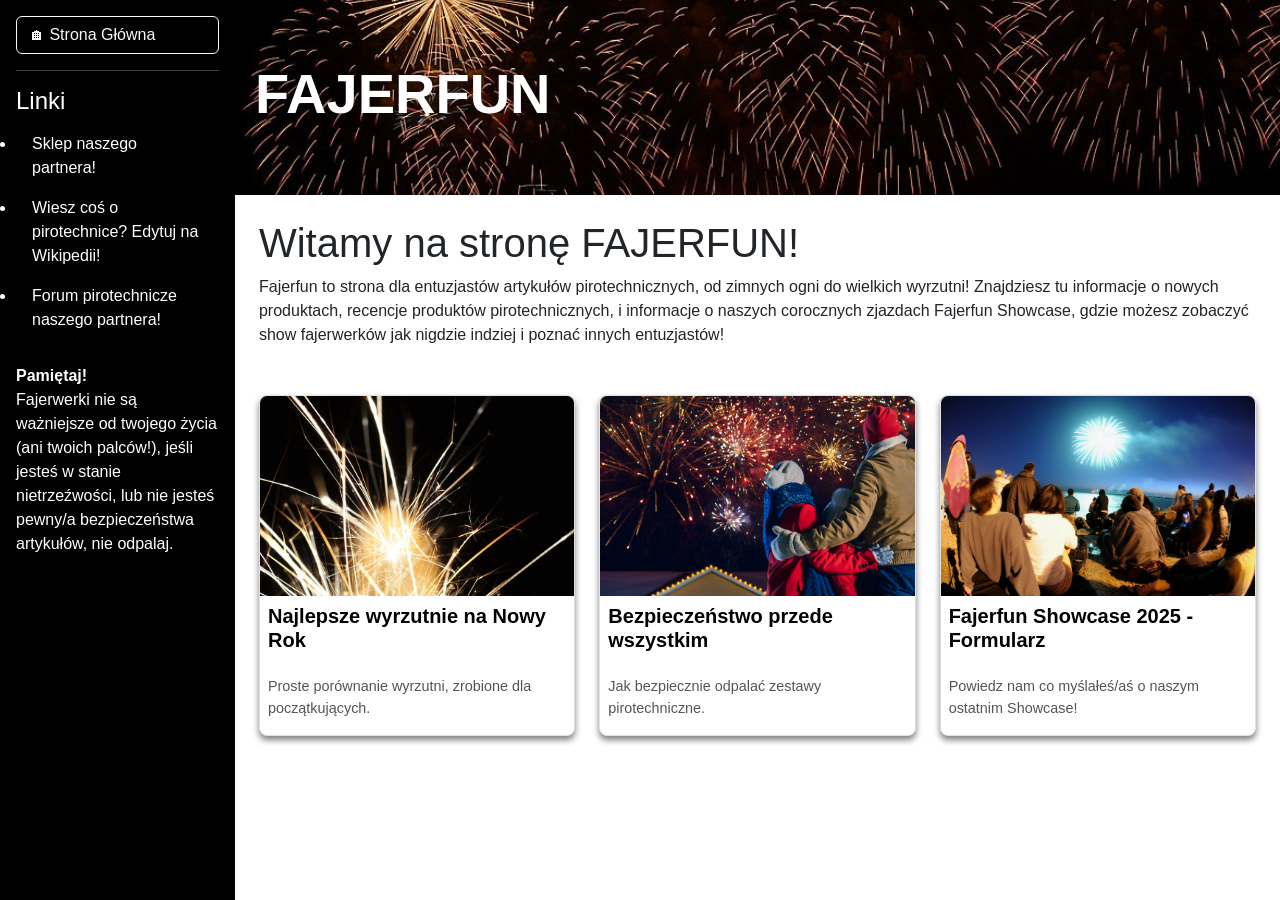
<file: index.html>
<!DOCTYPE html>
<html lang="pl">
<head>
  <meta charset="UTF-8">
  <meta name="viewport" content="width=device-width, initial-scale=1.0">
  <title>FAJERFUN</title>
  <link href="https://cdn.jsdelivr.net/npm/bootstrap@5.3.0/dist/css/bootstrap.min.css" rel="stylesheet">
  <link rel="stylesheet" href="styles.css">
</head>
<body>

<input type="checkbox" id="menu-toggle" class="d-none">
<div class="sidebar p-3">
  <div class="d-flex justify-content-between align-items-center mb-3">
    <a href="index.html" class="btn btn-outline-light w-100 text-start">🏠︎ Strona Główna</a>
    <label for="menu-toggle" class="btn-close btn-close-white d-lg-none ms-2" style="cursor: pointer;"></label>
  </div>

<hr>

        <div class="sidebar-body">
    <h4>Linki</h4>
    <ul class="bullet nav flex-column">
      <li class="nav-item"><a class="nav-link" href="https://hurtownia-fajerwerki.pl/">Sklep naszego partnera!</a></li>
      <li class="nav-item"><a class="nav-link" href="https://pl.wikipedia.org/wiki/Pirotechnika">Wiesz coś o pirotechnice? Edytuj na Wikipedii!</a></li>
      <li class="nav-item"><a class="nav-link" href="http://forum.pirotechnika.one.pl/">Forum pirotechnicze naszego partnera!</a></li>
    </ul>
    
    <br>
    
    <p><b>Pamiętaj!</b> <br> Fajerwerki nie są ważniejsze od twojego życia (ani twoich palców!), jeśli jesteś w stanie nietrzeźwości, lub nie jesteś pewny/a bezpieczeństwa artykułów, nie odpalaj.</p>
                        
  </div>
</div>
    
    
<div class="main-content">
  <header class="header">
    <h1 class="display-4 fw-bold">FAJERFUN</h1>
  </header>
  <div class="p-4">
    <label for="menu-toggle" class="btn btn-dark d-lg-none mb-4" style="cursor: pointer; box-shadow: 0 2px 3px rgba(0,0,0,0.5);">☰ Menu</label>

    <h1>Witamy na stronę FAJERFUN!</h1>
    
    <p>Fajerfun to strona dla entuzjastów artykułów pirotechnicznych, od zimnych ogni do wielkich wyrzutni! Znajdziesz tu informacje o nowych produktach, recencje produktów pirotechnicznych, i informacje o naszych corocznych zjazdach Fajerfun Showcase, gdzie możesz zobaczyć show fajerwerków jak nigdzie indziej i poznać innych entuzjastów!</p>
    
    <div class="row mt-5">
      
      <div class="col-md-4">
        <a href="blog1.html" class="blog-link">
          <div class="blog-card">
            <img src="NowyRok.jpg" alt="Fajerwerki">
            <div class="blog-card-text">
              <p class="h5 fw-bold">Najlepsze wyrzutnie na Nowy Rok</p>
            </div>
            <div class="blog-card-text2">
              <p>Proste porównanie wyrzutni, zrobione dla początkujących.</p>
            </div>
          </div>
        </a>
      </div>

      <div class="col-md-4">
        <a href="blog2.html" class="blog-link">
          <div class="blog-card">
            <img src="bezpieczenstwo.webp" alt="Fajerwerki">
            <div class="blog-card-text">
              <p class="h5 fw-bold">Bezpieczeństwo przede wszystkim</p>
            </div>
            <div class="blog-card-text2">
              <p>Jak bezpiecznie odpalać zestawy pirotechniczne.</p>
            </div>
          </div>
        </a>
      </div>

      <div class="col-md-4">
        <a href="blog3.html" class="blog-link">
          <div class="blog-card">
            <img src="showcase.webp" alt="Fajerwerki">
            <div class="blog-card-text">
              <p class="h5 fw-bold">Fajerfun Showcase 2025 - Formularz</p>
            </div> 
            <div class="blog-card-text2">
              <p>Powiedz nam co myślałeś/aś o naszym ostatnim Showcase!</p>
            </div>
          </div>
        </a>
      </div>

    </div>

  </div>
</div>

</body>
</html>
</file>
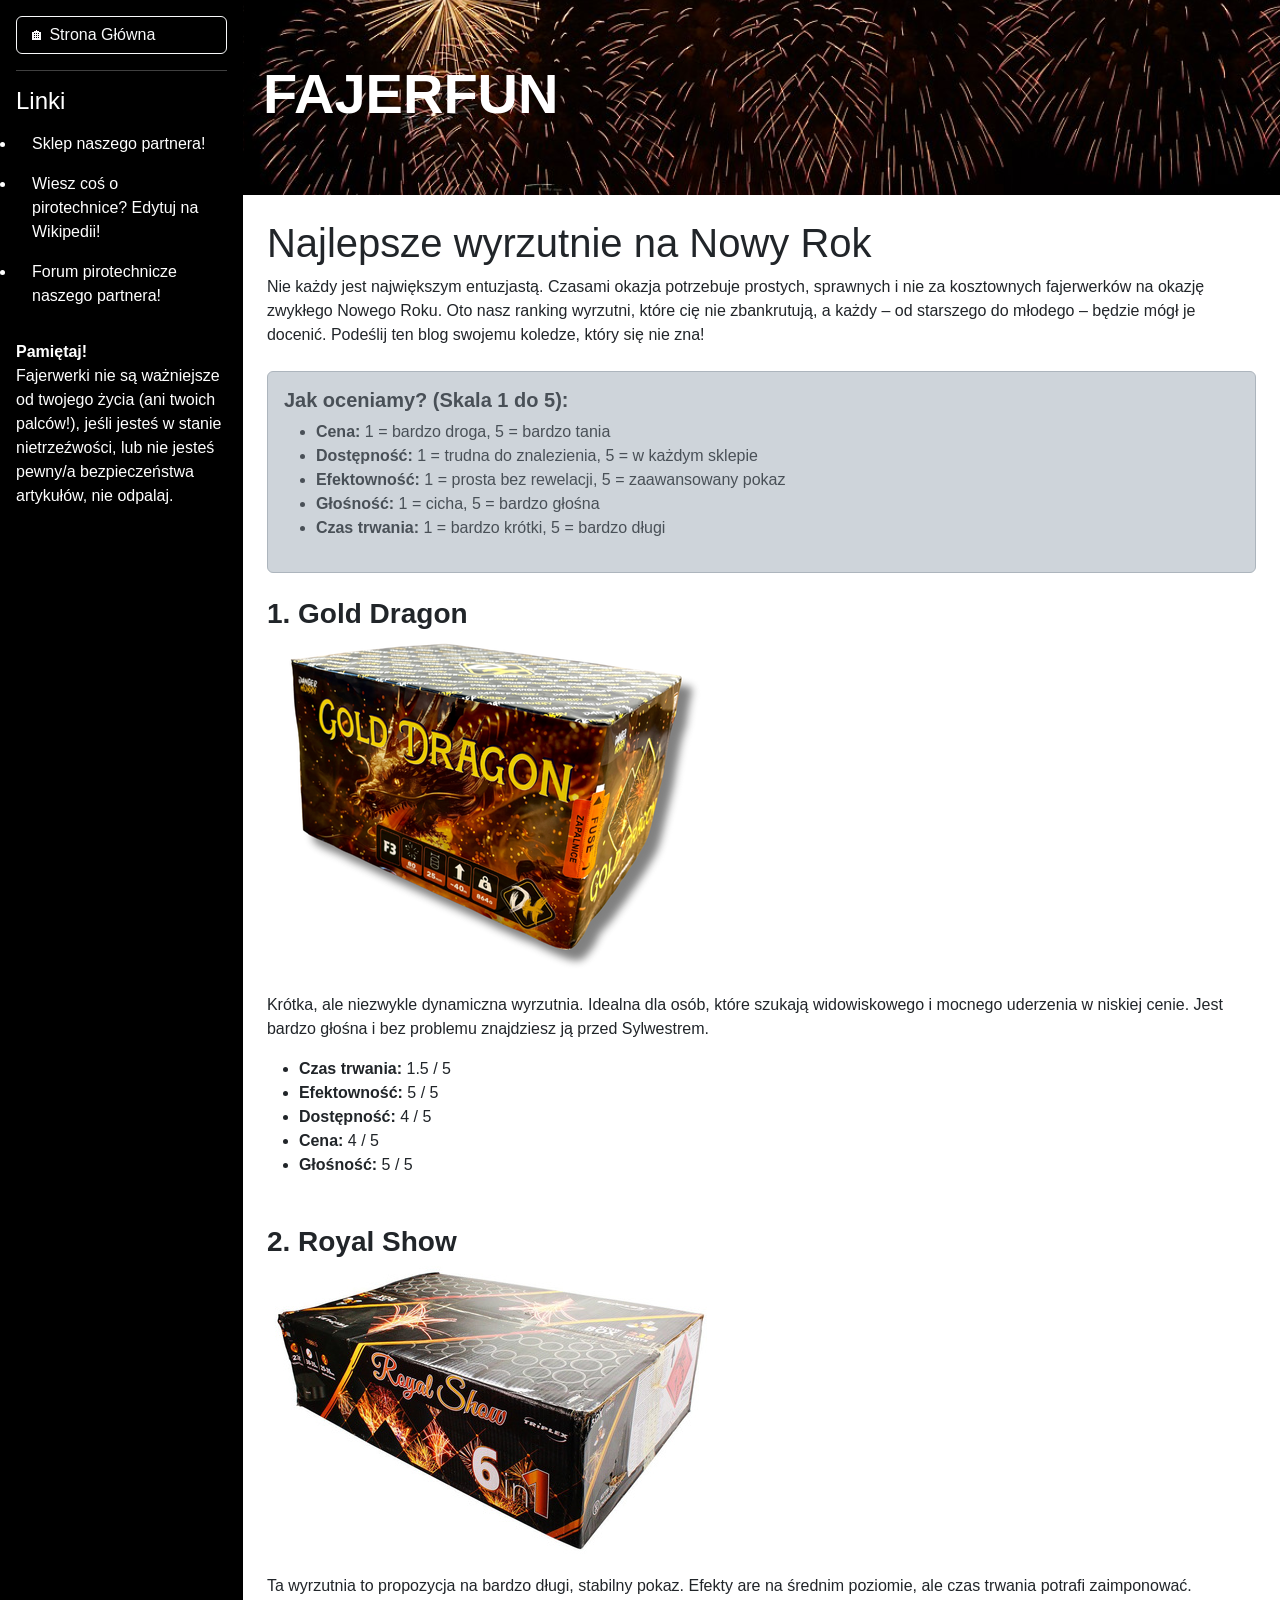
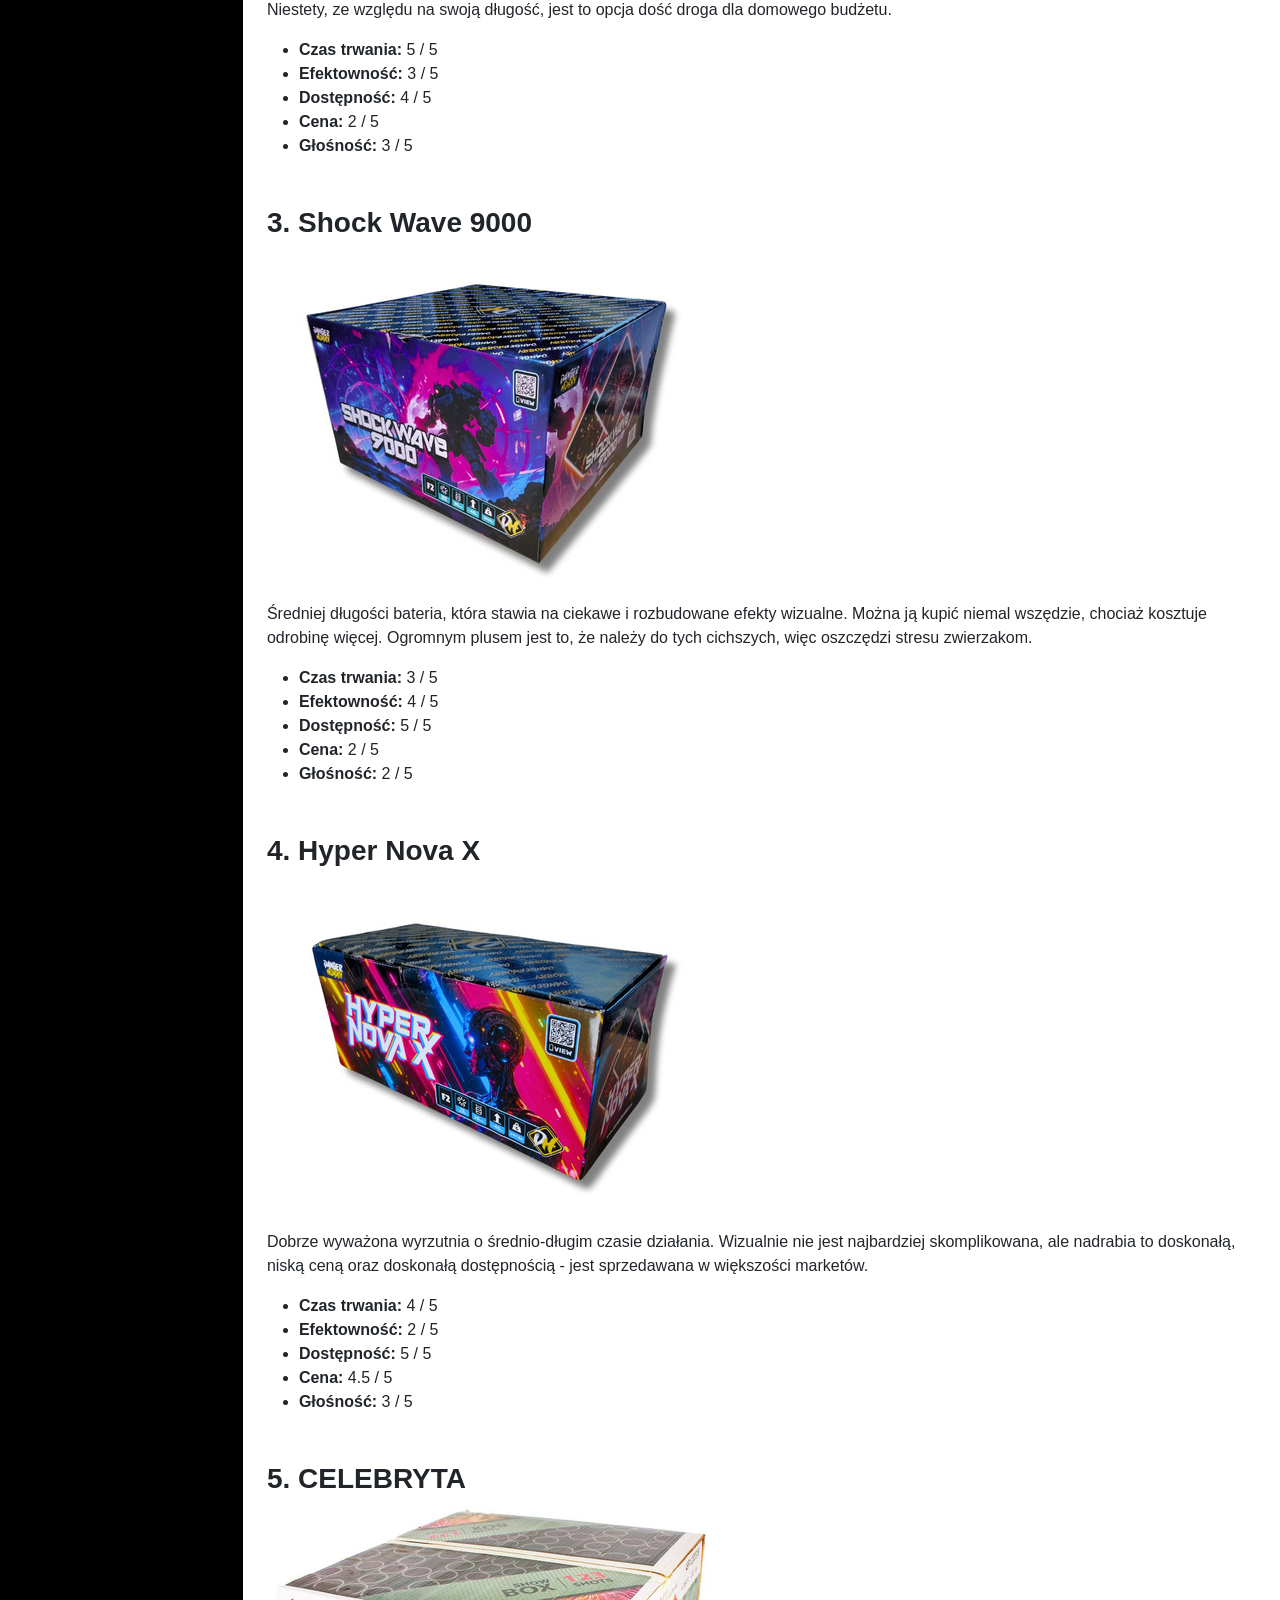
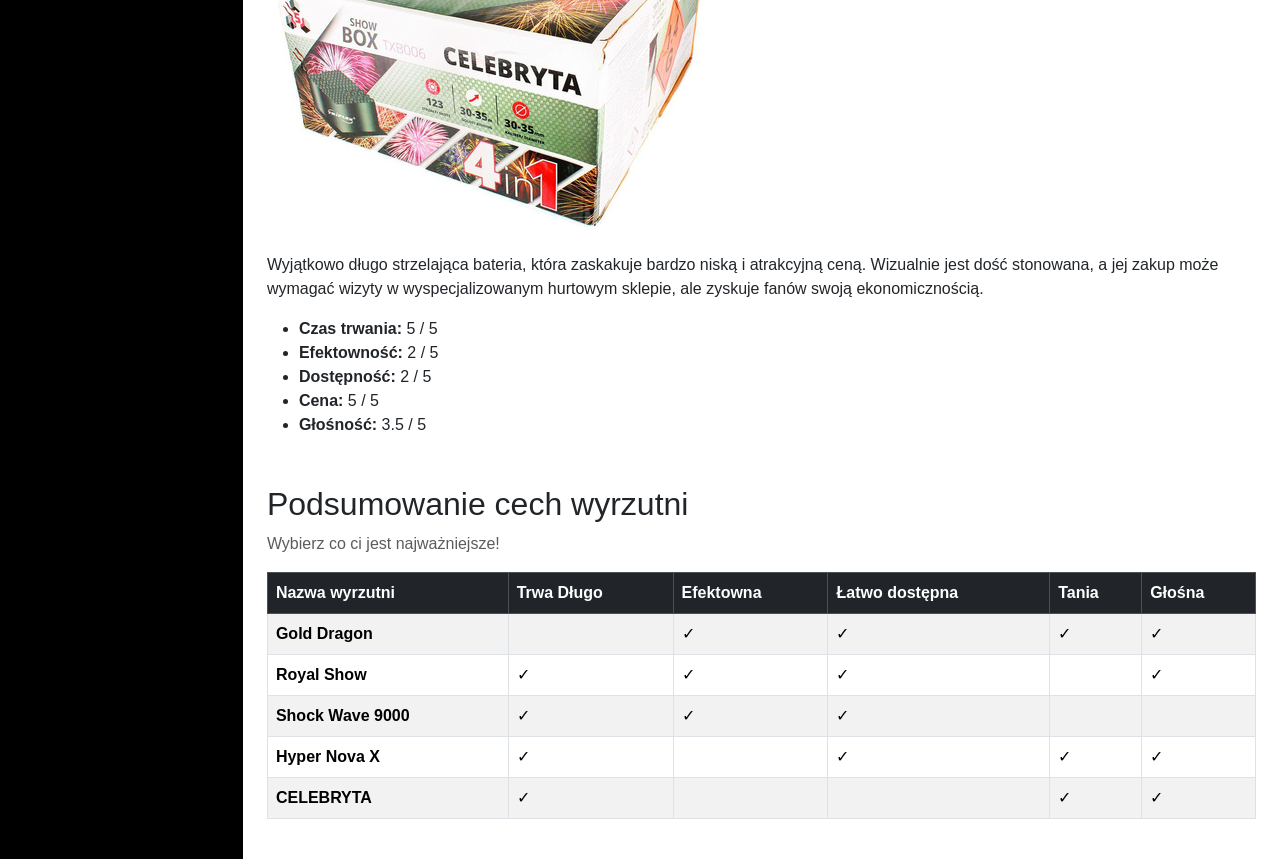
<file: blog1.html>
<!DOCTYPE html>
<html lang="pl">
<head>
  <meta charset="UTF-8">
  <meta name="viewport" content="width=device-width, initial-scale=1.0">
  <title>FAJERFUN</title>
  <link href="https://cdn.jsdelivr.net/npm/bootstrap@5.3.0/dist/css/bootstrap.min.css" rel="stylesheet">
  <link rel="stylesheet" href="styles.css">
</head>
<body>

<input type="checkbox" id="menu-toggle" class="d-none">
<div class="sidebar p-3">
  <div class="d-flex justify-content-between align-items-center mb-3">
    <a href="index.html" class="btn btn-outline-light w-100 text-start">🏠︎ Strona Główna</a>
    <label for="menu-toggle" class="btn-close btn-close-white d-lg-none ms-2" style="cursor: pointer;"></label>
  </div>

<hr>

  <div class="sidebar-body">
    <h4>Linki</h4>
    <ul class="bullet nav flex-column">
      <li class="nav-item"><a class="nav-link" href="https://hurtownia-fajerwerki.pl/">Sklep naszego partnera!</a></li>
      <li class="nav-item"><a class="nav-link" href="https://pl.wikipedia.org/wiki/Pirotechnika">Wiesz coś o pirotechnice? Edytuj na Wikipedii!</a></li>
      <li class="nav-item"><a class="nav-link" href="http://forum.pirotechnika.one.pl/">Forum pirotechnicze naszego partnera!</a></li>
    </ul>
    
    <br>
    
    <p><b>Pamiętaj!</b> <br> Fajerwerki nie są ważniejsze od twojego życia (ani twoich palców!), jeśli jesteś w stanie nietrzeźwości, lub nie jesteś pewny/a bezpieczeństwa artykułów, nie odpalaj.</p>
                        
  </div>
</div>
    
    
<div class="main-content">
  <header class="header">
    <h1 class="display-4 fw-bold">FAJERFUN</h1>
  </header>
  <div class="p-4">
    <label for="menu-toggle" class="btn btn-dark d-lg-none mb-4" style="cursor: pointer; box-shadow: 0 2px 3px rgba(0,0,0,0.5);">☰ Menu</label>

    <h1>Najlepsze wyrzutnie na Nowy Rok</h1>
    
    <p>Nie każdy jest największym entuzjastą. Czasami okazja potrzebuje prostych, sprawnych i nie za kosztownych fajerwerków na okazję zwykłego Nowego Roku. Oto nasz ranking wyrzutni, które cię nie zbankrutują, a każdy – od starszego do młodego – będzie mógł je docenić. Podeślij ten blog swojemu koledze, który się nie zna!</p>

    <div class="alert alert-dark my-4">
      <p class="h5 fw-bold">Jak oceniamy? (Skala 1 do 5):</p>
      <ul>
        <li><b>Cena:</b> 1 = bardzo droga, 5 = bardzo tania</li>
        <li><b>Dostępność:</b> 1 = trudna do znalezienia, 5 = w każdym sklepie</li>
        <li><b>Efektowność:</b> 1 = prosta bez rewelacji, 5 = zaawansowany pokaz</li>
        <li><b>Głośność:</b> 1 = cicha, 5 = bardzo głośna</li>
        <li><b>Czas trwania:</b> 1 = bardzo krótki, 5 = bardzo długi</li>
      </ul>
    </div>

    <div class="mb-5">
      <p class="h3 fw-bold">1. Gold Dragon</p>
      <img src="GoldDragon.png" class="img-fluid rounded mb-3" alt="Gold Dragon">
      <p>Krótka, ale niezwykle dynamiczna wyrzutnia. Idealna dla osób, które szukają widowiskowego i mocnego uderzenia w niskiej cenie. Jest bardzo głośna i bez problemu znajdziesz ją przed Sylwestrem.</p>
      <ul>
        <li><b>Czas trwania:</b> 1.5 / 5</li>
        <li><b>Efektowność:</b> 5 / 5</li>
        <li><b>Dostępność:</b> 4 / 5</li>
        <li><b>Cena:</b> 4 / 5</li>
        <li><b>Głośność:</b> 5 / 5</li>
      </ul>
    </div>

    <div class="mb-5">
      <p class="h3 fw-bold">2. Royal Show</p>
      <img src="RoyalShow.jpg" class="img-fluid rounded mb-3" alt="Royal Show">
      <p>Ta wyrzutnia to propozycja na bardzo długi, stabilny pokaz. Efekty are na średnim poziomie, ale czas trwania potrafi zaimponować. Niestety, ze względu na swoją długość, jest to opcja dość droga dla domowego budżetu.</p>
      <ul>
        <li><b>Czas trwania:</b> 5 / 5</li>
        <li><b>Efektowność:</b> 3 / 5</li>
        <li><b>Dostępność:</b> 4 / 5</li>
        <li><b>Cena:</b> 2 / 5</li>
        <li><b>Głośność:</b> 3 / 5</li>
      </ul>
    </div>

    <div class="mb-5">
      <p class="h3 fw-bold">3. Shock Wave 9000</p>
      <img src="ShockWave9000.jpg" class="img-fluid rounded mb-3" alt="Shock Wave 9000">
      <p>Średniej długości bateria, która stawia na ciekawe i rozbudowane efekty wizualne. Można ją kupić niemal wszędzie, chociaż kosztuje odrobinę więcej. Ogromnym plusem jest to, że należy do tych cichszych, więc oszczędzi stresu zwierzakom.</p>
      <ul>
        <li><b>Czas trwania:</b> 3 / 5</li>
        <li><b>Efektowność:</b> 4 / 5</li>
        <li><b>Dostępność:</b> 5 / 5</li>
        <li><b>Cena:</b> 2 / 5</li>
        <li><b>Głośność:</b> 2 / 5</li>
      </ul>
    </div>

    <div class="mb-5">
      <p class="h3 fw-bold">4. Hyper Nova X</p>
      <img src="HyperNovaX.jpg" class="img-fluid rounded mb-3" alt="Hyper Nova X">
      <p>Dobrze wyważona wyrzutnia o średnio-długim czasie działania. Wizualnie nie jest najbardziej skomplikowana, ale nadrabia to doskonałą, niską ceną oraz doskonałą dostępnością - jest sprzedawana w większości marketów.</p>
      <ul>
        <li><b>Czas trwania:</b> 4 / 5</li>
        <li><b>Efektowność:</b> 2 / 5</li>
        <li><b>Dostępność:</b> 5 / 5</li>
        <li><b>Cena:</b> 4.5 / 5</li>
        <li><b>Głośność:</b> 3 / 5</li>
      </ul>
    </div>

    <div class="mb-5">
      <p class="h3 fw-bold">5. CELEBRYTA</p>
      <img src="CELEBRYTA.jpg" class="img-fluid rounded mb-3" alt="CELEBRYTA">
      <p>Wyjątkowo długo strzelająca bateria, która zaskakuje bardzo niską i atrakcyjną ceną. Wizualnie jest dość stonowana, a jej zakup może wymagać wizyty w wyspecjalizowanym hurtowym sklepie, ale zyskuje fanów swoją ekonomicznością.</p>
      <ul>
        <li><b>Czas trwania:</b> 5 / 5</li>
        <li><b>Efektowność:</b> 2 / 5</li>
        <li><b>Dostępność:</b> 2 / 5</li>
        <li><b>Cena:</b> 5 / 5</li>
        <li><b>Głośność:</b> 3.5 / 5</li>
      </ul>
    </div>

    <div class="mt-5">
      <h2>Podsumowanie cech wyrzutni</h2>
      <p class="text-muted">Wybierz co ci jest najważniejsze!</p>
      
      <table class="table table-striped table-bordered align-middle">
        <thead class="table-dark">
          <tr>
            <th>Nazwa wyrzutni</th>
            <th>Trwa Długo</th>
            <th>Efektowna</th>
            <th>Łatwo dostępna</th>
            <th>Tania</th>
            <th>Głośna</th>
            </tr>
        </thead>
        <tbody>
          <tr>
            <td><b>Gold Dragon</b></td>
            <td></td>
            <td>✓</td>
            <td>✓</td>
            <td>✓</td>
            <td>✓</td>
          </tr>
          <tr>
            <td><b>Royal Show</b></td>
            <td>✓</td>
            <td>✓</td>
            <td>✓</td>
            <td></td>
            <td>✓</td>
          </tr>
          <tr>
            <td><b>Shock Wave 9000</b></td>
            <td>✓</td>
            <td>✓</td>
            <td>✓</td>
            <td></td>
            <td></td>
          </tr>
          <tr>
            <td><b>Hyper Nova X</b></td>
            <td>✓</td>
            <td></td>
            <td>✓</td>
            <td>✓</td>
            <td>✓</td>
          </tr>
          <tr>
            <td><b>CELEBRYTA</b></td>
            <td>✓</td>
            <td></td>
            <td></td>
            <td>✓</td>
            <td>✓</td>
          </tr>
        </tbody>
      </table>
    </div>

  </div>
</div>

</body>
</html>
</file>
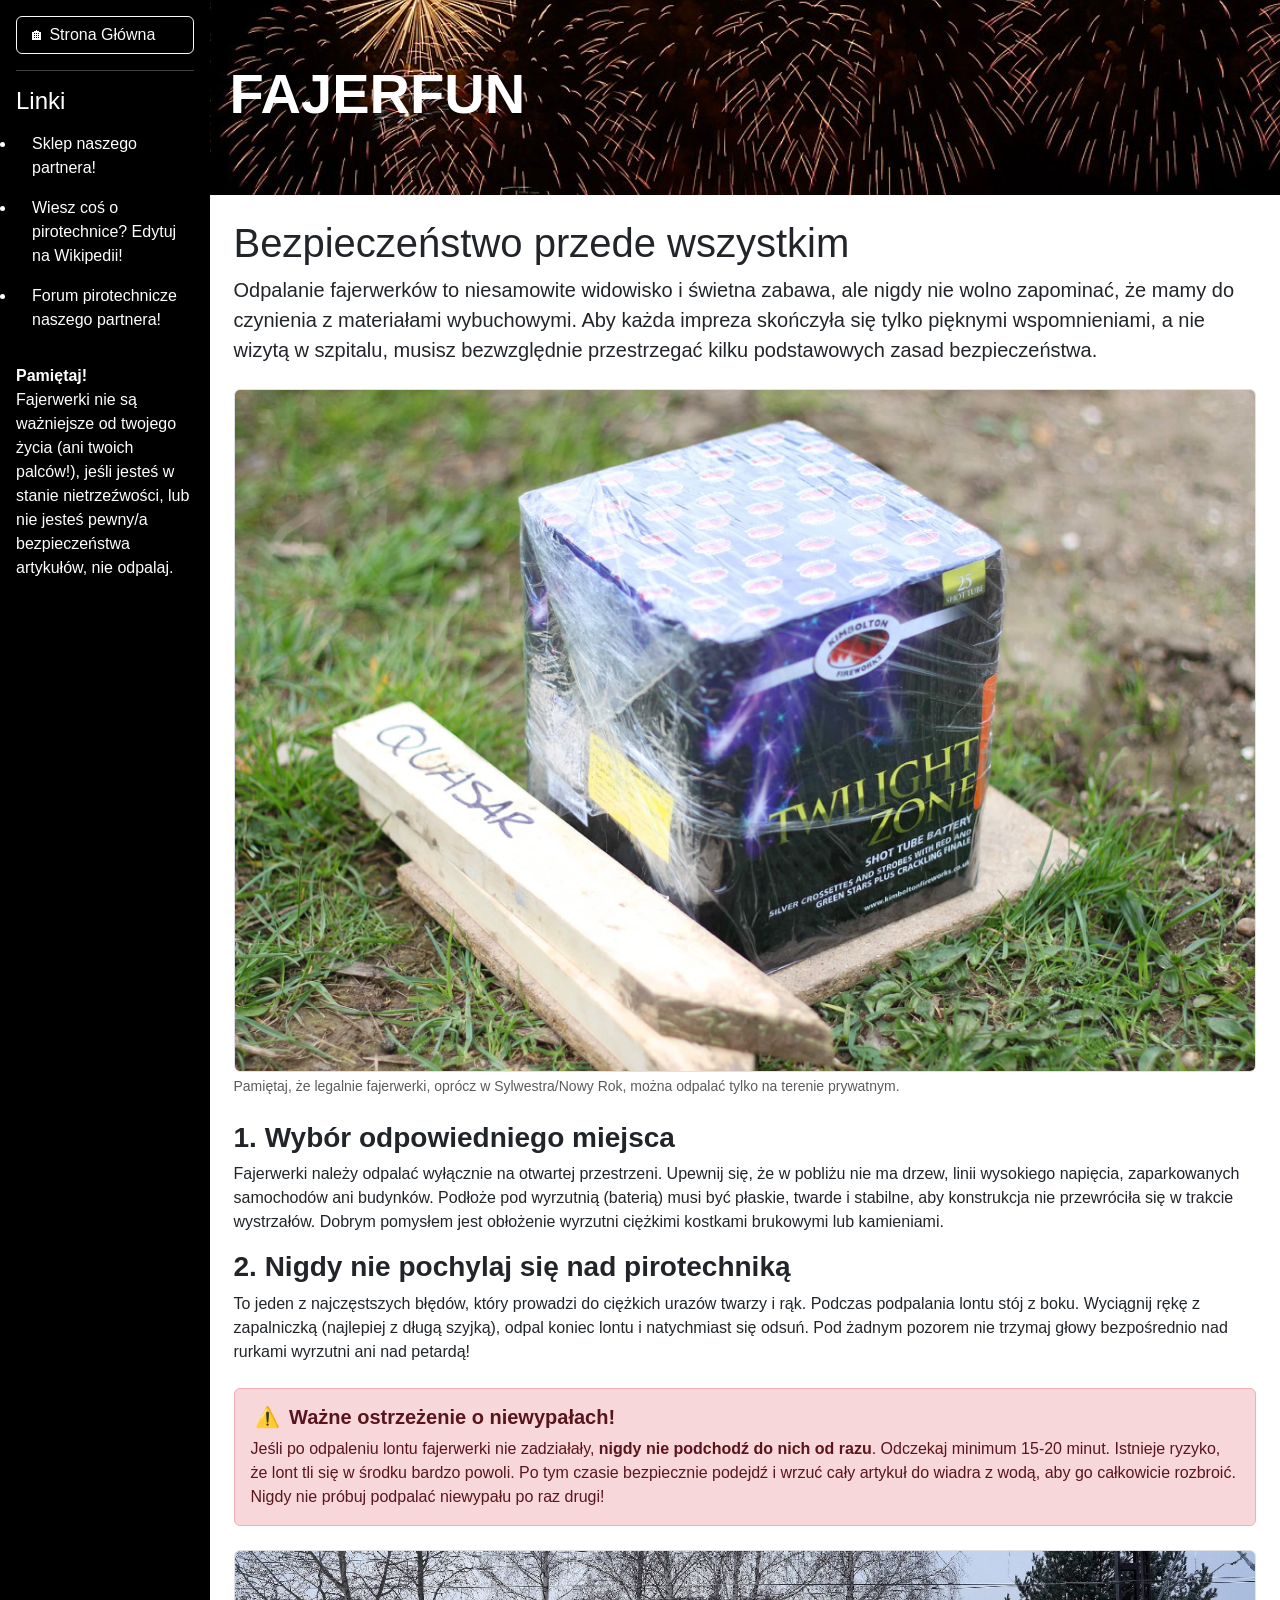
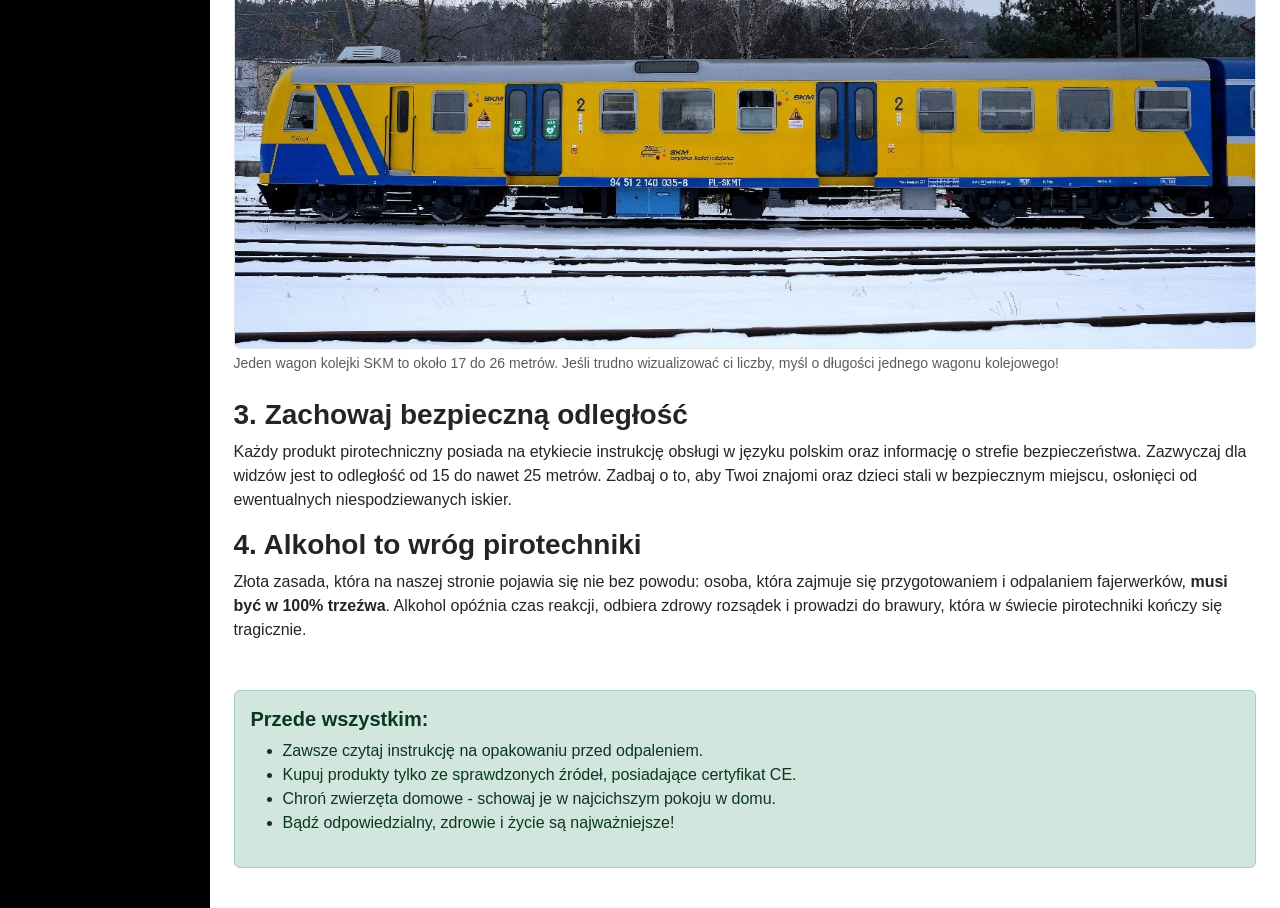
<file: blog2.html>
<!DOCTYPE html>
<html lang="pl">
<head>
  <meta charset="UTF-8">
  <meta name="viewport" content="width=device-width, initial-scale=1.0">
  <title>FAJERFUN</title>
  <link href="https://cdn.jsdelivr.net/npm/bootstrap@5.3.0/dist/css/bootstrap.min.css" rel="stylesheet">
  <link rel="stylesheet" href="styles.css">
</head>
<body>

<input type="checkbox" id="menu-toggle" class="d-none">
<div class="sidebar p-3">
  <div class="d-flex justify-content-between align-items-center mb-3">
    <a href="index.html" class="btn btn-outline-light w-100 text-start">🏠︎ Strona Główna</a>
    <label for="menu-toggle" class="btn-close btn-close-white d-lg-none ms-2" style="cursor: pointer;"></label>
  </div>

<hr>

  <div class="sidebar-body">
    <h4>Linki</h4>
    <ul class="bullet nav flex-column">
      <li class="nav-item"><a class="nav-link" href="https://hurtownia-fajerwerki.pl/">Sklep naszego partnera!</a></li>
      <li class="nav-item"><a class="nav-link" href="https://pl.wikipedia.org/wiki/Pirotechnika">Wiesz coś o pirotechnice? Edytuj na Wikipedii!</a></li>
      <li class="nav-item"><a class="nav-link" href="http://forum.pirotechnika.one.pl/">Forum pirotechnicze naszego partnera!</a></li>
    </ul>
    
    <br>
    
    <p><b>Pamiętaj!</b> <br> Fajerwerki nie są ważniejsze od twojego życia (ani twoich palców!), jeśli jesteś w stanie nietrzeźwości, lub nie jesteś pewny/a bezpieczeństwa artykułów, nie odpalaj.</p>
                        
  </div>
</div>
    
    
<div class="main-content">
  <header class="header">
    <h1 class="display-4 fw-bold">FAJERFUN</h1>
  </header>
  <div class="p-4">
    <label for="menu-toggle" class="btn btn-dark d-lg-none mb-4" style="cursor: pointer; box-shadow: 0 2px 3px rgba(0,0,0,0.5);">☰ Menu</label>

    <h1>Bezpieczeństwo przede wszystkim</h1>
    
    <p class="lead">Odpalanie fajerwerków to niesamowite widowisko i świetna zabawa, ale nigdy nie wolno zapominać, że mamy do czynienia z materiałami wybuchowymi. Aby każda impreza skończyła się tylko pięknymi wspomnieniami, a nie wizytą w szpitalu, musisz bezwzględnie przestrzegać kilku podstawowych zasad bezpieczeństwa.</p>

    <div class="my-4">
      <img src="wyrzutniastabilna.jpg" class="img-fluid rounded border" alt="Przygotowanie bezpiecznego miejsca">
      <p class="text-muted small mt-1">Pamiętaj, że legalnie fajerwerki, oprócz w Sylwestra/Nowy Rok, można odpalać tylko na terenie prywatnym.</p>
    </div>

    <p class="h3 fw-bold">1. Wybór odpowiedniego miejsca</p>
    <p>Fajerwerki należy odpalać wyłącznie na otwartej przestrzeni. Upewnij się, że w pobliżu nie ma drzew, linii wysokiego napięcia, zaparkowanych samochodów ani budynków. Podłoże pod wyrzutnią (baterią) musi być płaskie, twarde i stabilne, aby konstrukcja nie przewróciła się w trakcie wystrzałów. Dobrym pomysłem jest obłożenie wyrzutni ciężkimi kostkami brukowymi lub kamieniami.</p>

    <p class="h3 fw-bold">2. Nigdy nie pochylaj się nad pirotechniką</p>
    <p>To jeden z najczęstszych błędów, który prowadzi do ciężkich urazów twarzy i rąk. Podczas podpalania lontu stój z boku. Wyciągnij rękę z zapalniczką (najlepiej z długą szyjką), odpal koniec lontu i natychmiast się odsuń. Pod żadnym pozorem nie trzymaj głowy bezpośrednio nad rurkami wyrzutni ani nad petardą!</p>

    <div class="alert alert-danger my-4">
      <p class="h5 fw-bold"><span class="p-1">⚠️</span> Ważne ostrzeżenie o niewypałach!</p>
      <p class="mb-0">Jeśli po odpaleniu lontu fajerwerki nie zadziałały, <b>nigdy nie podchodź do nich od razu</b>. Odczekaj minimum 15-20 minut. Istnieje ryzyko, że lont tli się w środku bardzo powoli. Po tym czasie bezpiecznie podejdź i wrzuć cały artykuł do wiadra z wodą, aby go całkowicie rozbroić. Nigdy nie próbuj podpalać niewypału po raz drugi!</p>
    </div>

    <div class="my-4">
      <img src="wagon.jpg" class="img-fluid rounded border" alt="Zachowanie bezpiecznej odległości">
      <p class="text-muted small mt-1">Jeden wagon kolejki SKM to około 17 do 26 metrów. Jeśli trudno wizualizować ci liczby, myśl o długości jednego wagonu kolejowego!</p>
    </div>

    <p class="h3 fw-bold">3. Zachowaj bezpieczną odległość</p>
    <p>Każdy produkt pirotechniczny posiada na etykiecie instrukcję obsługi w języku polskim oraz informację o strefie bezpieczeństwa. Zazwyczaj dla widzów jest to odległość od 15 do nawet 25 metrów. Zadbaj o to, aby Twoi znajomi oraz dzieci stali w bezpiecznym miejscu, osłonięci od ewentualnych niespodziewanych iskier.</p>

    <p class="h3 fw-bold">4. Alkohol to wróg pirotechniki</p>
    <p>Złota zasada, która na naszej stronie pojawia się nie bez powodu: osoba, która zajmuje się przygotowaniem i odpalaniem fajerwerków, <b>musi być w 100% trzeźwa</b>. Alkohol opóźnia czas reakcji, odbiera zdrowy rozsądek i prowadzi do brawury, która w świecie pirotechniki kończy się tragicznie.</p>

    <div class="alert alert-success mt-5">
      <p class="h5 fw-bold">Przede wszystkim:</p>
      <ul>
        <li>Zawsze czytaj instrukcję na opakowaniu przed odpaleniem.</li>
        <li>Kupuj produkty tylko ze sprawdzonych źródeł, posiadające certyfikat CE.</li>
        <li>Chroń zwierzęta domowe - schowaj je w najcichszym pokoju w domu.</li>
        <li>Bądź odpowiedzialny, zdrowie i życie są najważniejsze!</li>
      </ul>
    </div>

  </div>
</div>

</body>
</html>
</file>
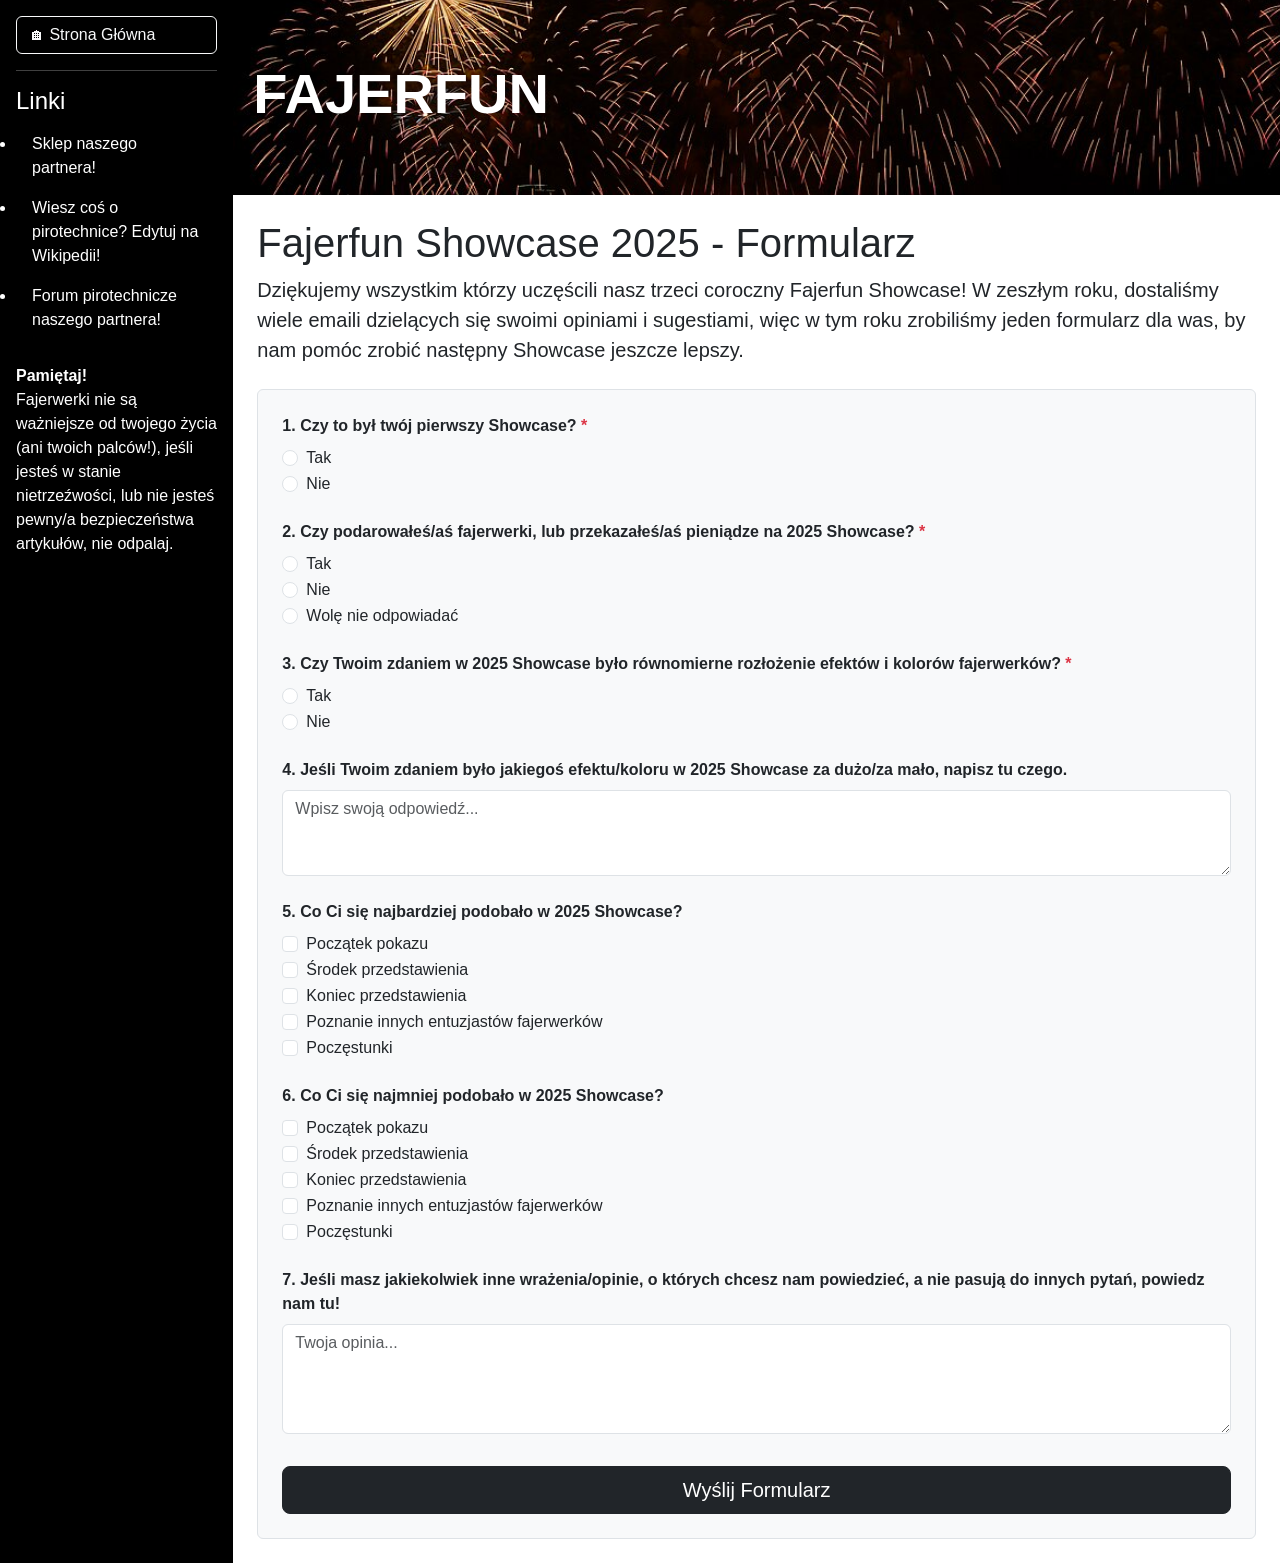
<file: blog3.html>
<!DOCTYPE html>
<html lang="en">
<head>
  <meta charset="UTF-8">
  <meta name="viewport" content="width=device-width, initial-scale=1.0">
  <title>FAJERFUN</title>
  <link href="https://cdn.jsdelivr.net/npm/bootstrap@5.3.0/dist/css/bootstrap.min.css" rel="stylesheet">
  <link rel="stylesheet" href="styles.css">
</head>
<body>

<input type="checkbox" id="menu-toggle" class="d-none">
<div class="sidebar p-3">
  <div class="d-flex justify-content-between align-items-center mb-3">
    <a href="index.html" class="btn btn-outline-light w-100 text-start">🏠︎ Strona Główna</a>
    <label for="menu-toggle" class="btn-close btn-close-white d-lg-none ms-2" style="cursor: pointer;"></label>
  </div>

<hr>

  <div class="sidebar-body">
    <h4>Linki</h4>
    <ul class="bullet nav flex-column">
      <li class="nav-item"><a class="nav-link" href="https://hurtownia-fajerwerki.pl/">Sklep naszego partnera!</a></li>
      <li class="nav-item"><a class="nav-link" href="https://pl.wikipedia.org/wiki/Pirotechnika">Wiesz coś o pirotechnice? Edytuj na Wikipedii!</a></li>
      <li class="nav-item"><a class="nav-link" href="http://forum.pirotechnika.one.pl/">Forum pirotechnicze naszego partnera!</a></li>
    </ul>
    
    <br>
    
    <p><b>Pamiętaj!</b> <br> Fajerwerki nie są ważniejsze od twojego życia (ani twoich palców!), jeśli jesteś w stanie nietrzeźwości, lub nie jesteś pewny/a bezpieczeństwa artykułów, nie odpalaj.</p>
                        
  </div>
</div>
    
    
<div class="main-content">
  <header class="header">
    <h1 class="display-4 fw-bold">FAJERFUN</h1>
  </header>
  <div class="p-4">
    <label for="menu-toggle" class="btn btn-dark d-lg-none mb-4" style="cursor: pointer; box-shadow: 0 2px 3px rgba(0,0,0,0.5);">☰ Menu</label>

    <h1>Fajerfun Showcase 2025 - Formularz</h1>
    
    <p class="lead">Dziękujemy wszystkim którzy uczęścili nasz trzeci coroczny Fajerfun Showcase! W zeszłym roku, dostaliśmy wiele emaili dzielących się swoimi opiniami i sugestiami, więc w tym roku zrobiliśmy jeden formularz dla was, by nam pomóc zrobić następny Showcase jeszcze lepszy.</p>

    <div class="bg-light p-4 border rounded mt-4">
      <form action="#" method="get">

        <div class="mb-4">
          <label class="form-label fw-bold">1. Czy to był twój pierwszy Showcase? <span class="text-danger">*</span></label>
          <div class="form-check">
            <input class="form-check-input" type="radio" name="pytanie1" id="p1_tak" value="Tak" required>
            <label class="form-check-label" for="p1_tak">Tak</label>
          </div>
          <div class="form-check">
            <input class="form-check-input" type="radio" name="pytanie1" id="p1_nie" value="Nie" required>
            <label class="form-check-label" for="p1_nie">Nie</label>
          </div>
        </div>

        <div class="mb-4">
          <label class="form-label fw-bold">2. Czy podarowałeś/aś fajerwerki, lub przekazałeś/aś pieniądze na 2025 Showcase? <span class="text-danger">*</span></label>
          <div class="form-check">
            <input class="form-check-input" type="radio" name="pytanie2" id="p2_tak" value="Tak" required>
            <label class="form-check-label" for="p2_tak">Tak</label>
          </div>
          <div class="form-check">
            <input class="form-check-input" type="radio" name="pytanie2" id="p2_nie" value="Nie" required>
            <label class="form-check-label" for="p2_nie">Nie</label>
          </div>
          <div class="form-check">
            <input class="form-check-input" type="radio" name="pytanie2" id="p2_wole_nie" value="Wolę nie odpowiadać" required>
            <label class="form-check-label" for="p2_wole_nie">Wolę nie odpowiadać</label>
          </div>
        </div>

        <div class="mb-4">
          <label class="form-label fw-bold">3. Czy Twoim zdaniem w 2025 Showcase było równomierne rozłożenie efektów i kolorów fajerwerków? <span class="text-danger">*</span></label>
          <div class="form-check">
            <input class="form-check-input" type="radio" name="pytanie3" id="p3_tak" value="Tak" required>
            <label class="form-check-label" for="p3_tak">Tak</label>
          </div>
          <div class="form-check">
            <input class="form-check-input" type="radio" name="pytanie3" id="p3_nie" value="Nie" required>
            <label class="form-check-label" for="p3_nie">Nie</label>
          </div>
        </div>

        <div class="mb-4">
          <label for="pytanie4" class="form-label fw-bold">4. Jeśli Twoim zdaniem było jakiegoś efektu/koloru w 2025 Showcase za dużo/za mało, napisz tu czego.</label>
          <textarea class="form-control" id="pytanie4" name="pytanie4" rows="3" placeholder="Wpisz swoją odpowiedź..."></textarea>
        </div>

        <div class="mb-4">
          <label class="form-label fw-bold">5. Co Ci się najbardziej podobało w 2025 Showcase?</label>
          <div class="form-check">
            <input class="form-check-input" type="checkbox" name="pytanie5" id="p5_1" value="Początek pokazu">
            <label class="form-check-label" for="p5_1">Początek pokazu</label>
          </div>
          <div class="form-check">
            <input class="form-check-input" type="checkbox" name="pytanie5" id="p5_2" value="Środek przedstawienia">
            <label class="form-check-label" for="p5_2">Środek przedstawienia</label>
          </div>
          <div class="form-check">
            <input class="form-check-input" type="checkbox" name="pytanie5" id="p5_3" value="Koniec przedstawienia">
            <label class="form-check-label" for="p5_3">Koniec przedstawienia</label>
          </div>
          <div class="form-check">
            <input class="form-check-input" type="checkbox" name="pytanie5" id="p5_4" value="Poznanie innych entuzjastów fajerwerków">
            <label class="form-check-label" for="p5_4">Poznanie innych entuzjastów fajerwerków</label>
          </div>
          <div class="form-check">
            <input class="form-check-input" type="checkbox" name="pytanie5" id="p5_5" value="Poczęstunki">
            <label class="form-check-label" for="p5_5">Poczęstunki</label>
          </div>
        </div>

        <div class="mb-4">
          <label class="form-label fw-bold">6. Co Ci się najmniej podobało w 2025 Showcase?</label>
          <div class="form-check">
            <input class="form-check-input" type="checkbox" name="pytanie6" id="p6_1" value="Początek pokazu">
            <label class="form-check-label" for="p6_1">Początek pokazu</label>
          </div>
          <div class="form-check">
            <input class="form-check-input" type="checkbox" name="pytanie6" id="p6_2" value="Środek przedstawienia">
            <label class="form-check-label" for="p6_2">Środek przedstawienia</label>
          </div>
          <div class="form-check">
            <input class="form-check-input" type="checkbox" name="pytanie6" id="p6_3" value="Koniec przedstawienia">
            <label class="form-check-label" for="p6_3">Koniec przedstawienia</label>
          </div>
          <div class="form-check">
            <input class="form-check-input" type="checkbox" name="pytanie6" id="p6_4" value="Poznanie innych entuzjastów fajerwerków">
            <label class="form-check-label" for="p6_4">Poznanie innych entuzjastów fajerwerków</label>
          </div>
          <div class="form-check">
            <input class="form-check-input" type="checkbox" name="pytanie6" id="p6_5" value="Poczęstunki">
            <label class="form-check-label" for="p6_5">Poczęstunki</label>
          </div>
        </div>

        <div class="mb-4">
          <label for="pytanie7" class="form-label fw-bold">7. Jeśli masz jakiekolwiek inne wrażenia/opinie, o których chcesz nam powiedzieć, a nie pasują do innych pytań, powiedz nam tu!</label>
          <textarea class="form-control" id="pytanie7" name="pytanie7" rows="4" placeholder="Twoja opinia..."></textarea>
        </div>

        <button type="submit" class="btn btn-dark btn-lg w-100 mt-2">Wyślij Formularz</button>

      </form>
    </div>

  </div>
</div>

</body>
</html>
</file>
<file: styles.css>
body {
  font-family: Verdana, sans-serif;
}

.bullet {
  list-style-type: disc !important; /* bulletpoint list */
}

.sidebar {
  background-color: #000000 !important;
  color: #ffffff !important;
  min-height: 100vh;
  width: 40vw;
  z-index: 2000; /* keep on top */
}

.sidebar .nav-link {
  color: #ffffff !important;
}

.sidebar .nav-link:hover {
  color: #a8a8a8 !important;
}

@media (min-width: 992px) {
  body {
    display: flex;
  }
  .main-content {
    flex-grow: 1;
  }
}

@media (max-width: 991px) {
  .sidebar {
    position: fixed;
    top: 0;
    left: 0;
    height: 100%;
    width: 60vw; 
    z-index: 1050;
    display: none;
  }

  /* makes sidebar appear on click */
  #menu-toggle:checked ~ .sidebar {
    display: block; 
  }
}

.header {
  background-image: url('banner.jpeg');
  background-size: cover;
  background-position: center;
  color: #ffffff;
  padding: 60px 20px;
  text-align: left;
  font-family: 'Trebuchet MS', sans-serif !important;
}

.blog-link {
  text-decoration: none; /* hide underline on link */
}

.blog-card {
  border: 1px solid #e0e0e0;
  border-radius: 8px;
  overflow: hidden;
  background-color: #ffffff;
  margin-bottom: 20px;
  box-shadow: 0 4px 6px rgba(0,0,0,0.5);
  transition: transform 0.2s ease; /* smooth move up anim */
}

.blog-card:hover {
  transform: translateY(-5px); /* move up on hover */
}

.blog-card img {
  width: 100%;
  height: 200px;
  object-fit: cover; 
}

.blog-card-text {
  padding: 8px;
  margin-bottom: 8px;
  color: #000000;
}


.blog-card-text2 {
  margin-left: 8px;
  font-size: 0.9rem;
  color: #555555;
  margin-bottom: 0;
}
</file>
